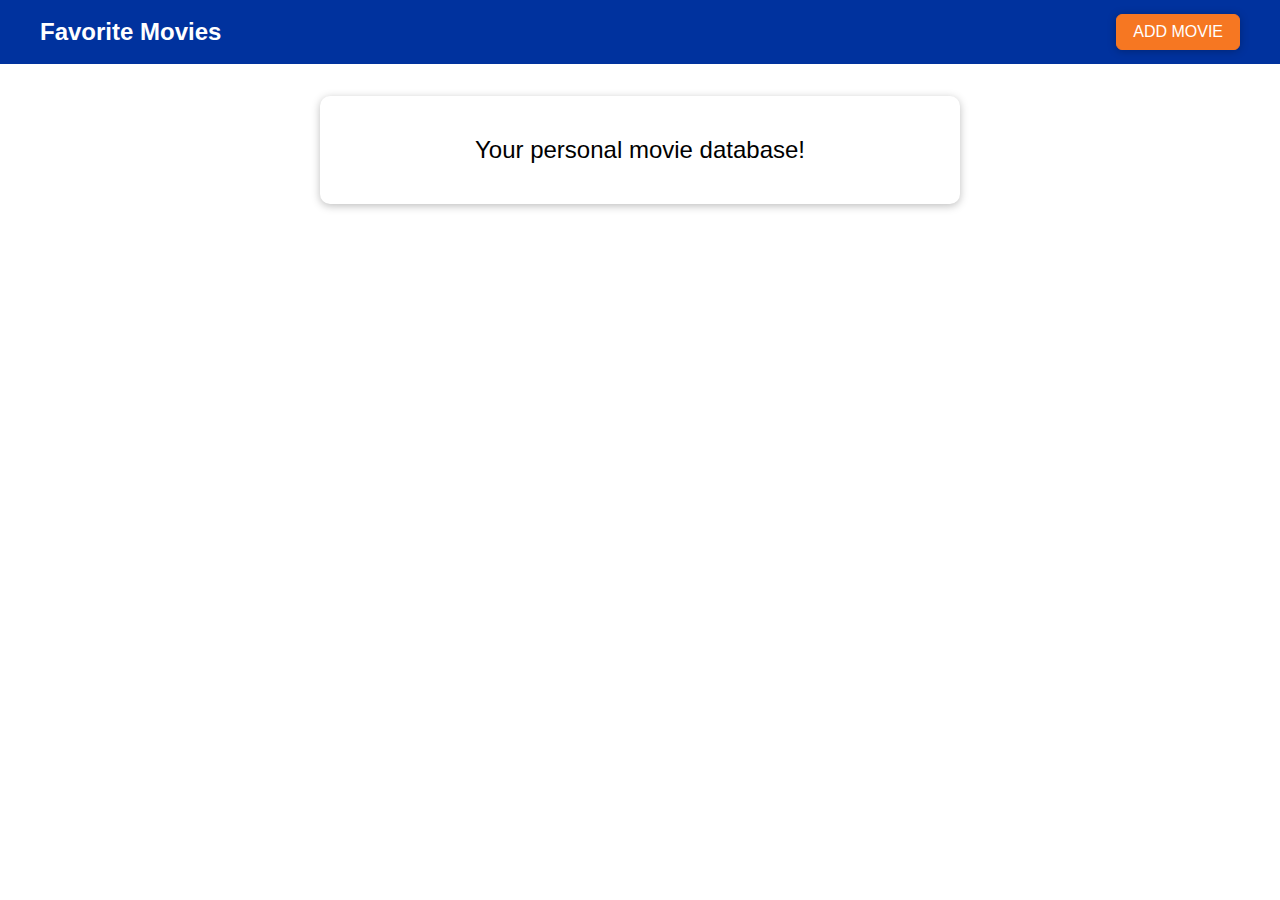
<file: DOM Project/index.html>
<!DOCTYPE html>
<html lang="en">
  <head>
    <meta charset="UTF-8" />
    <meta name="viewport" content="width=device-width, initial-scale=1.0" />
    <meta http-equiv="X-UA-Compatible" content="ie=edge" />
    <title>Favorite Movies</title>
    <link rel="stylesheet" href="assets/styles/app.css" />
    <script src="assets/scripts/app.js" defer></script>
  </head>
  <body>
    <div id="backdrop"></div>
    <div class="modal card" id="add-modal">
      <div class="modal__content">
        <label for="title">Movie Title</label>
        <input type="text" name="title" id="title" />
        <label for="image-url">Image URL</label>
        <input type="text" name="image-url" id="image-url" />
        <label for="rating">Your Rating</label>
        <input
          type="number"
          step="1"
          max="5"
          min="1"
          name="rating"
          id="rating"
        />
      </div>
      <div class="modal__actions">
        <button class="btn btn--passive">Cancel</button>
        <button class="btn btn--success">Add</button>
      </div>
    </div>
    <div class="modal card" id="delete-modal">
      <h2 class="modal__title">Are you sure?</h2>
      <p class="modal__content">
        Are you sure you want to delete this item? This action can't be made
        undone!
      </p>
      <div class="modal__actions">
        <button class="btn btn--passive">No (Cancel)</button>
        <button class="btn btn--danger">Yes</button>
      </div>
    </div>

    <header>
      <h1>Favorite Movies</h1>
      <button>ADD MOVIE</button>
    </header>

    <main>
      <section id="entry-text" class="card">
        <p>Your personal movie database!</p>
      </section>
      <ul id="movie-list"></ul>
    </main>
  </body>
</html>
</file>
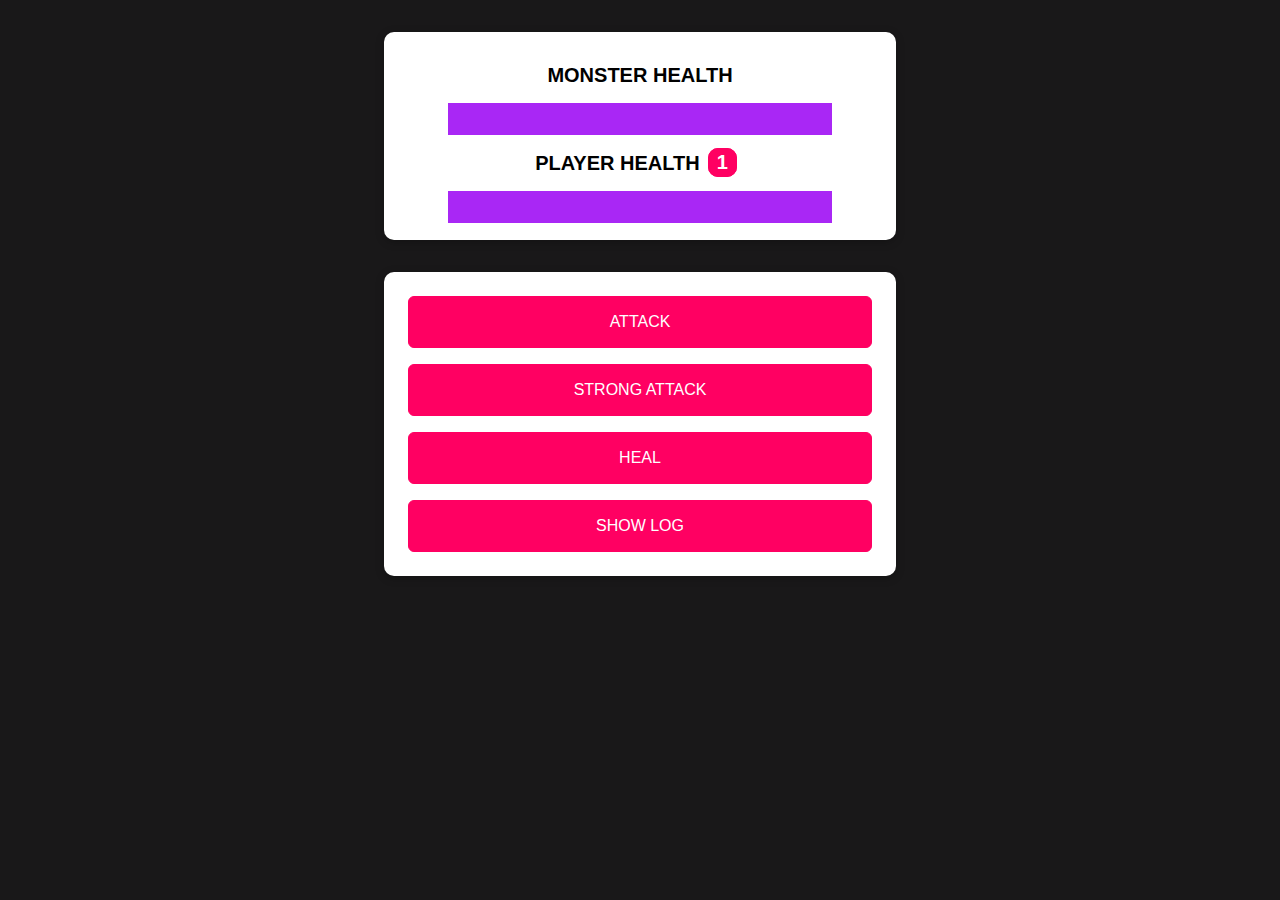
<file: monster killer/index.html>
<!DOCTYPE html>
<html lang="en">
  <head>
    <meta charset="UTF-8" />
    <meta name="viewport" content="width=device-width, initial-scale=1.0" />
    <meta http-equiv="X-UA-Compatible" content="ie=edge" />
    <title>Monster Killer</title>
    <link rel="stylesheet" href="assets/styles/app.css" />
    <script src="assets/scripts/vendor.js" defer></script>
    <script src="assets/scripts/app.js" defer></script>
  </head>
  <body>

    <section id="health-levels">
      <h2>MONSTER HEALTH</h2>
      <progress id="monster-health" max="100" value="100">100%</progress>
      <h2>PLAYER HEALTH<span id="bonus-life">1</span></h2>
      <progress id="player-health" max="100" value="100">100%</progress>
    </section>
    <section id="controls">
      <button id="attack-btn">ATTACK</button>
      <button id="strong-attack-btn">STRONG ATTACK</button>
      <button id="heal-btn">HEAL</button>
      <button id="log-btn">SHOW LOG</button>
    </section>
  </body>
</html>
</file>
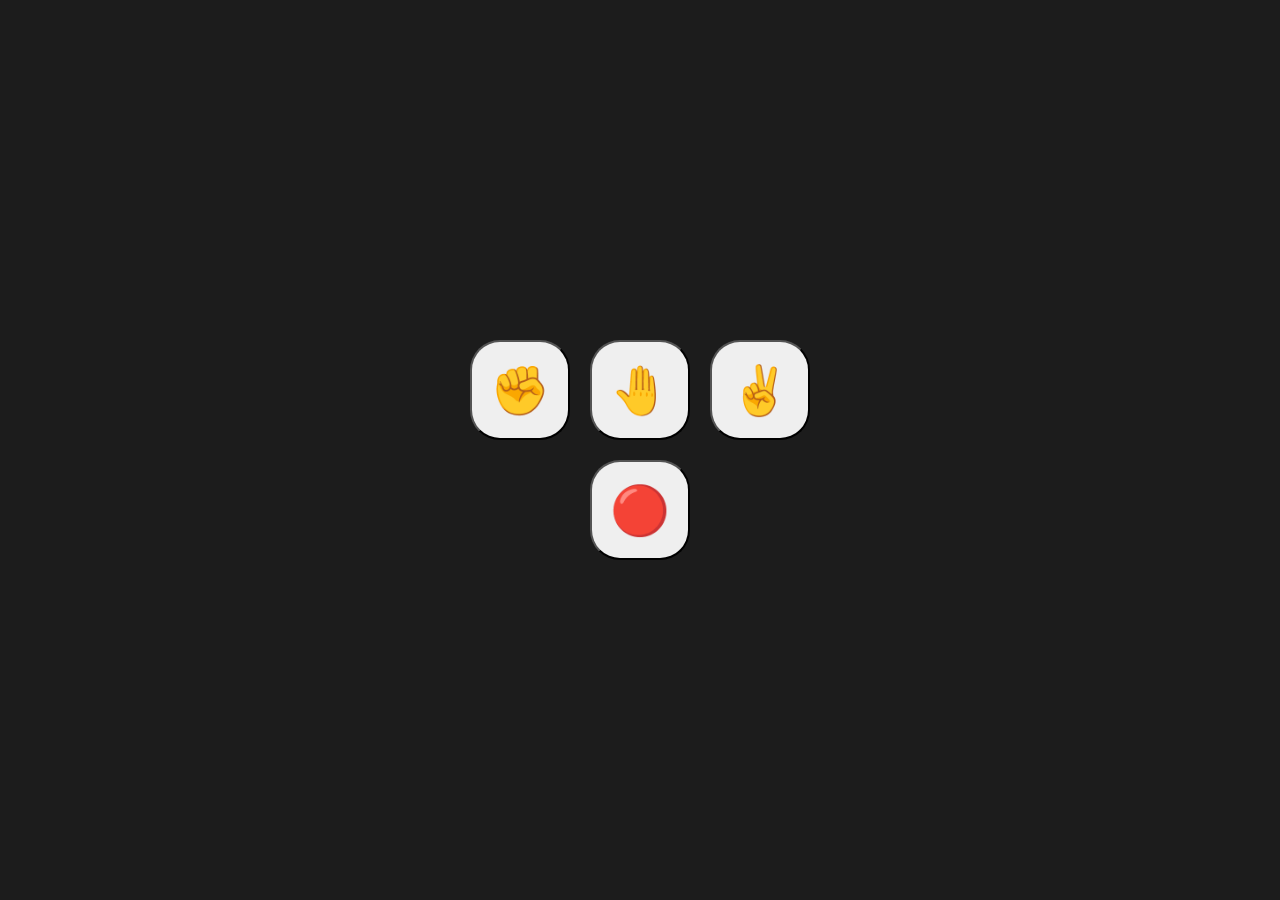
<file: RocKPaperSizer/index.html>
<!DOCTYPE html>
<html>

<head>
  <meta charset="utf-8">
  <meta name="viewport" content="width=device-width">
  <title>replit</title>
  <link href="style.css" rel="stylesheet" type="text/css" />
</head>

<body>
  <div class="wrapper">
  <div class="buttons">
    <button class="rpsButton" value="Rock">✊</button>
    <button class="rpsButton" value="Paper">🤚</button>
    <button class="rpsButton" value="Scissors">✌</button>
  </div>
  <div class="resultContainer">
  <div id="player-score"></div>
  <div id="hands"></div>
  <div id="result"></div>
  <button id='endGameButton'>🔴</button>
  </div>
  </div>
  
  <script src="script.js"></script>
</body>

</html>
</file>
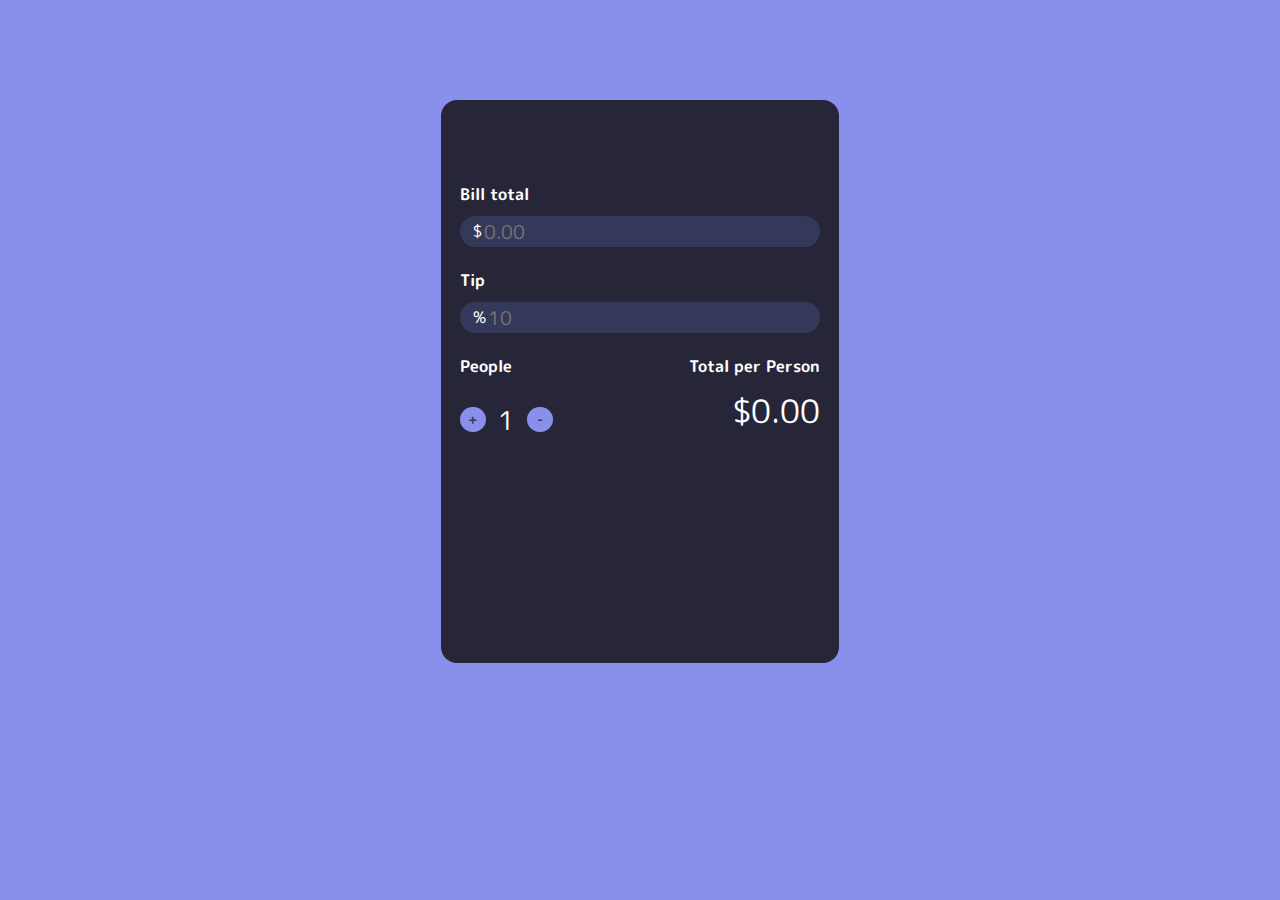
<file: tip Calculator/index.html>
<!DOCTYPE html>
<html lang="en">
  <head>
    <meta charset="UTF-8" />
    <link rel="preconnect" href="https://fonts.googleapis.com" />
    <link rel="preconnect" href="https://fonts.gstatic.com" crossorigin />
    <link
      href="https://fonts.googleapis.com/css2?family=M+PLUS+Rounded+1c:wght@500&display=swap"
      rel="stylesheet"
    />
    <meta http-equiv="X-UA-Compatible" content="IE=edge" />
    <meta name="viewport" content="width=device-width, initial-scale=1.0" />
    <link rel="stylesheet" href="style.css" type="text/css" />
    <title>Tip Calculator</title>
  </head>
  <body>
    <div class="wrapper">
      <div class="container" id="topContainer">
        <div class="title">Bill total</div>
        <div class="inputContainer">
          <span>$</span>
          <input
            onkeyup="calculateBill()"
            type="text"
            id="billTotalInput"
            placeholder="0.00"
          />
        </div>
      </div>
      <div class="container">
        <div class="title">Tip</div>
        <div class="inputContainer">
          <span>%</span>
          <input
            onkeyup="calculateBill()"
            type="text"
            id="tipInput"
            placeholder="10"
          />
        </div>
      </div>
      <div class="container" id="bottom">
        <div class="splitContainer">
          <div class="title">People</div>
          <div class="controls">
            <span class="buttonContainer">
              <button class="splitButton" onclick="increasePeople()">
                <span class="buttonText">+</span>
              </button>
            </span>
            <span class="splitAmount" id="numberOfPeople">1</span>
            <span class="buttonContainer">
              <button class="splitButton" onclick="decreasePeople()">
                <span class="buttonText">-</span>
              </button>
            </span>
          </div>
        </div>
        <div class="totalContainer">
          <div class="title">Total per Person</div>
          <div class="total" id="perPersonTotal">$0.00</div>
        </div>
      </div>
    </div>

    <script type="text/javascript" src="script.js"></script>
  </body>
</html>
</file>
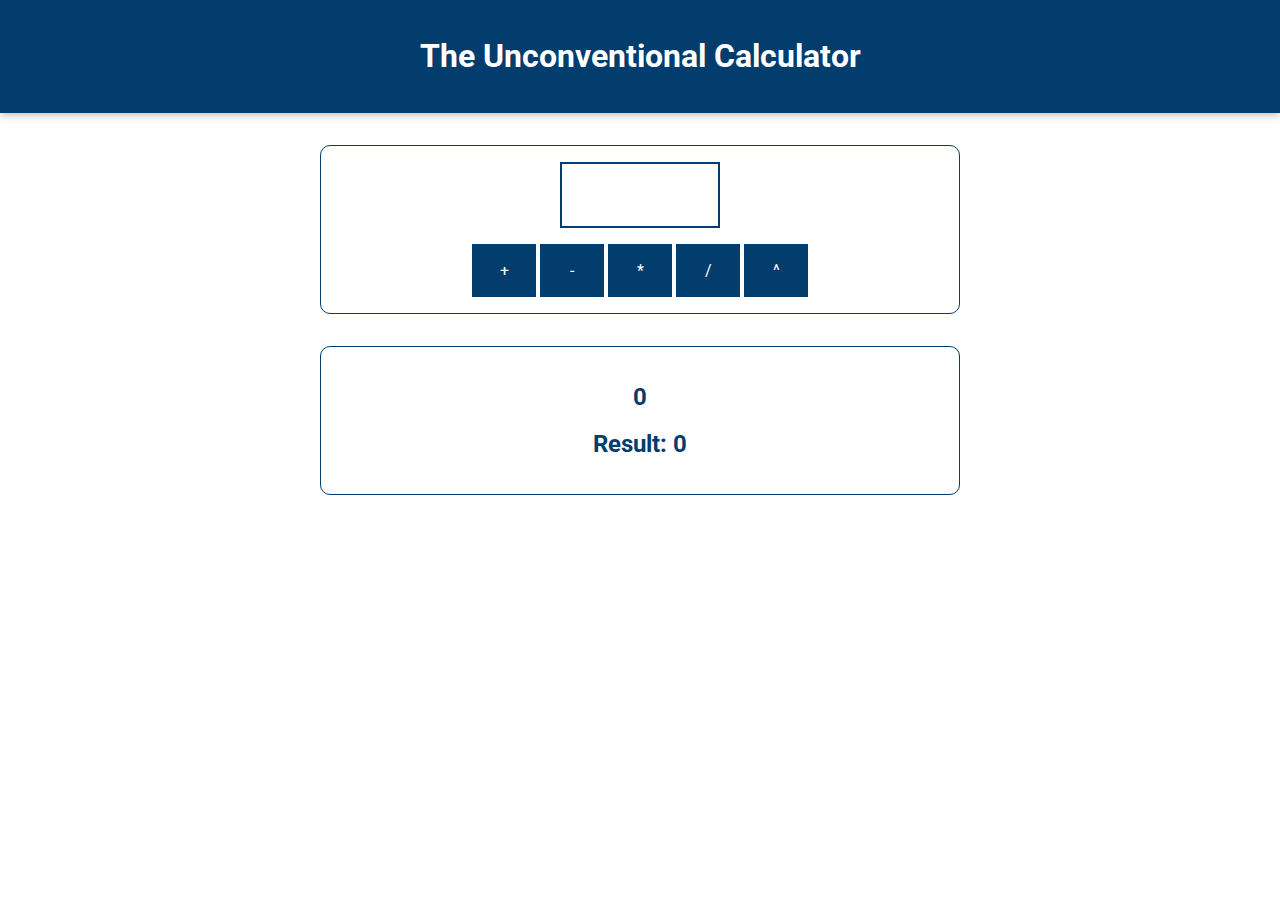
<file: unconventional calculator/index.html>
<!DOCTYPE html>
<html lang="en">
  <head>
    <meta charset="UTF-8" />
    <meta name="viewport" content="width=device-width, initial-scale=1.0" />
    <meta http-equiv="X-UA-Compatible" content="ie=edge" />
    <title>Basics</title>
    <link
      href="https://fonts.googleapis.com/css?family=Roboto:400,700&display=swap"
      rel="stylesheet"
    />
    <link rel="stylesheet" href="assets/styles/app.css" />
    <script src="assets/scripts/vendor.js" defer></script>
    <script src="assets/scripts/app.js" defer></script>
  </head>
  <body>
    <header>
      <h1>The Unconventional Calculator</h1>
    </header>

    <section id="calculator">
      <input type="number" id="input-number" />
      <div id="calc-actions">
        <button type="button" id="btn-add">+</button>
        <button type="button" id="btn-subtract">-</button>
        <button type="button" id="btn-multiply">*</button>
        <button type="button" id="btn-divide">/</button>
        <button type="button" id="btn-exponent">^</button>
      </div>
    </section>
    <section id="results">
      <h2 id="current-calculation">0</h2>
      <h2>Result: <span id="current-result">0</span></h2>
    </section>
  </body>
</html>
</file>
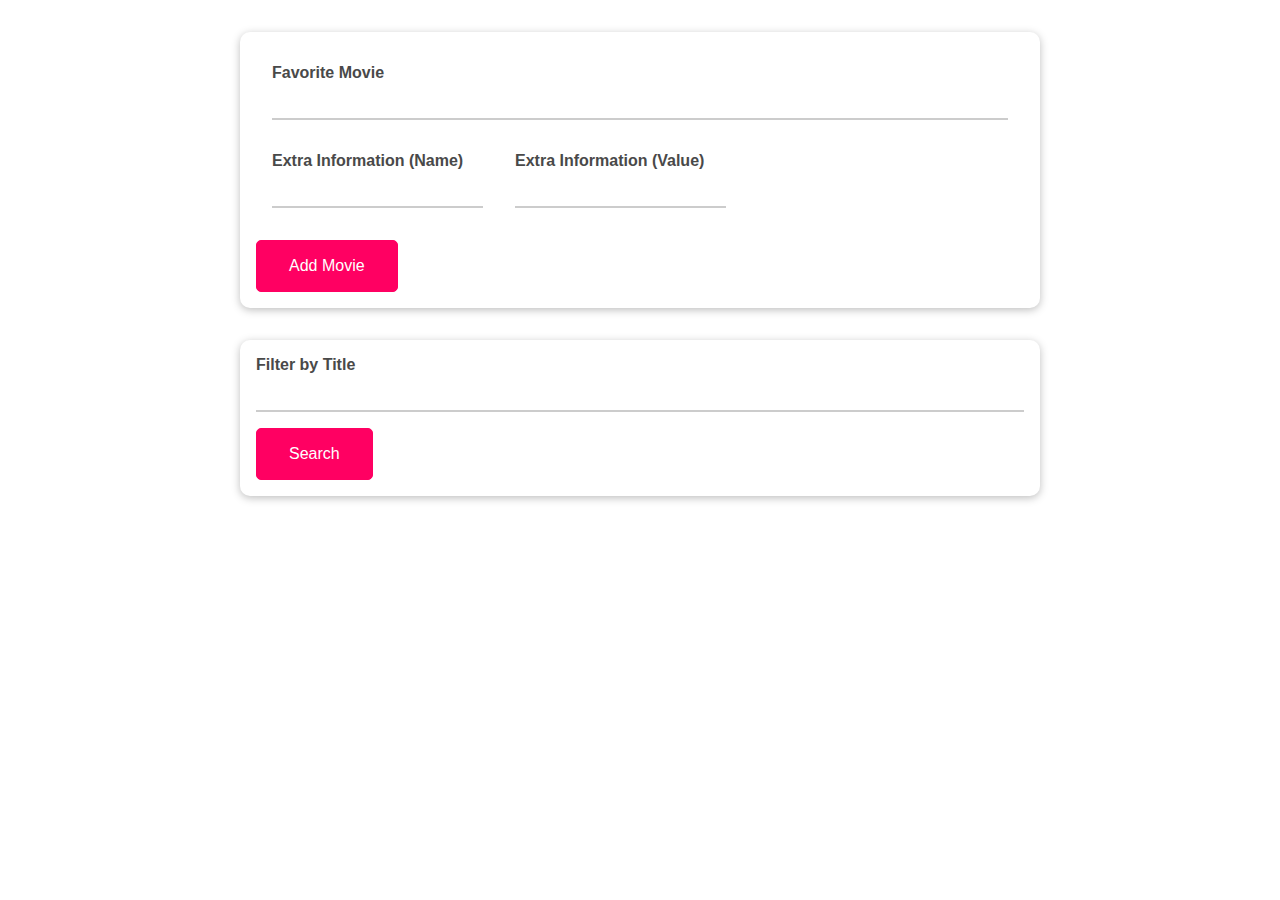
<file: Advance concepts of Objects in JavaScript/objects-15-getters-setters/index.html>
<!DOCTYPE html>
<html lang="en">
  <head>
    <meta charset="UTF-8" />
    <meta name="viewport" content="width=device-width, initial-scale=1.0" />
    <meta http-equiv="X-UA-Compatible" content="ie=edge" />
    <title>Working with Objects</title>
    <link rel="stylesheet" href="assets/styles/app.css" />
    <script src="assets/scripts/objects.js" defer></script>
  </head>
  <body>
    <section id="user-input" class="card">
      <div class="control">
        <label for="title">Favorite Movie</label>
        <input type="text" id="title" />
      </div>
      <div class="inline-controls">
        <div class="control">
          <label for="extra-name">Extra Information (Name)</label>
          <input type="text" id="extra-name" />
        </div>
        <div class="control">
          <label for="extra-value">Extra Information (Value)</label>
          <input type="text" id="extra-value" />
        </div>
      </div>
      <button id="add-movie-btn">Add Movie</button>
    </section>
    <section id="filter" class="card">
      <label for="filter-title">Filter by Title</label>
      <input type="text" id="filter-title" />
      <button id="search-btn">Search</button>
    </section>
    <ul id="movie-list" class="card"></ul>
  </body>
</html>
</file>
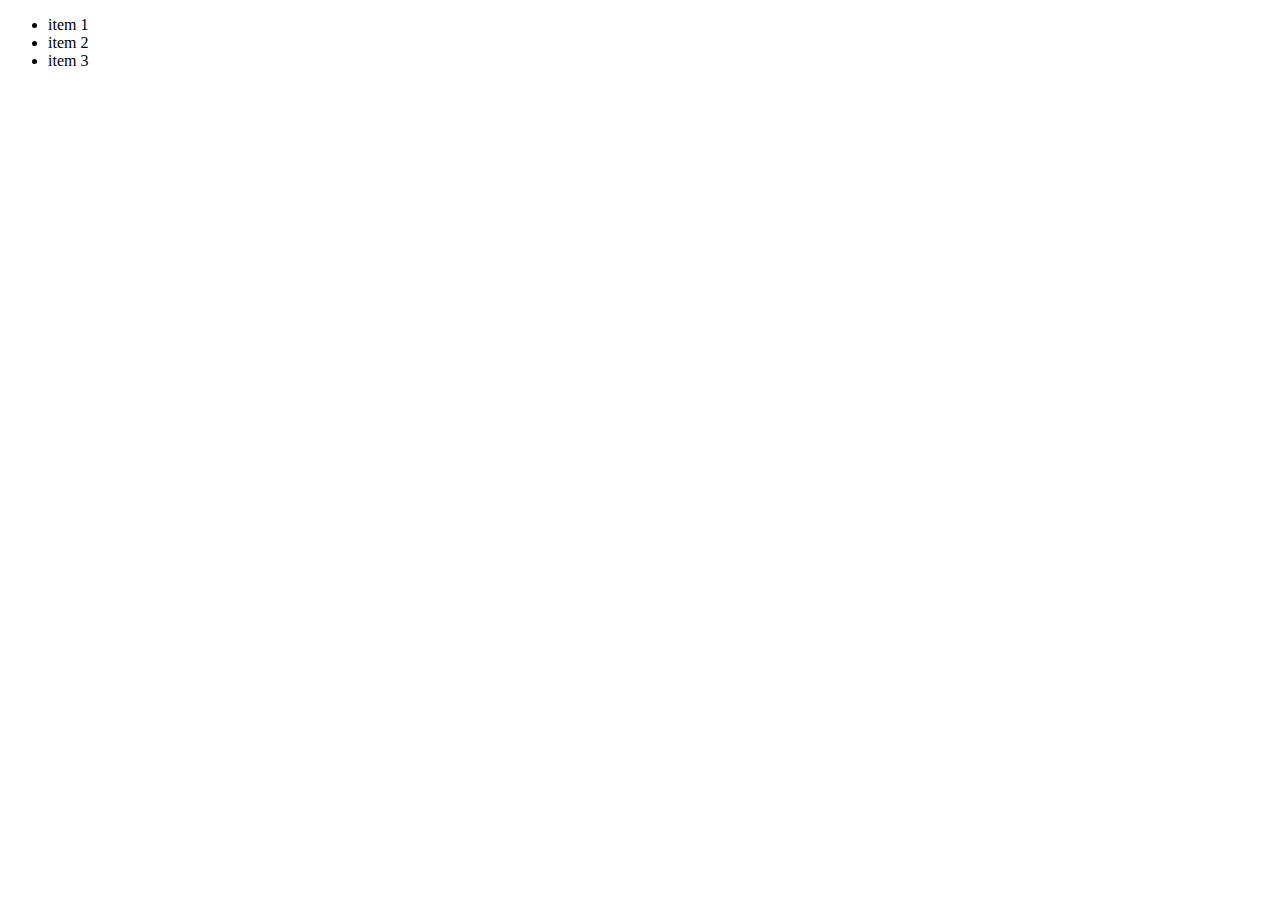
<file: JavaScript advance concepts in array/arrays-01-starting-code/index.html>
<!DOCTYPE html>
<html lang="en">
<head>
  <meta charset="UTF-8">
  <meta name="viewport" content="width=device-width, initial-scale=1.0">
  <meta http-equiv="X-UA-Compatible" content="ie=edge">
  <title>Arrays & Iterables</title>
  <script src="app.js" defer></script>
</head>
<body>
  <ul>
    <li>item 1</li>
    <li>item 2</li>
    <li>item 3</li>
  </ul>
</body>
</html>
</file>
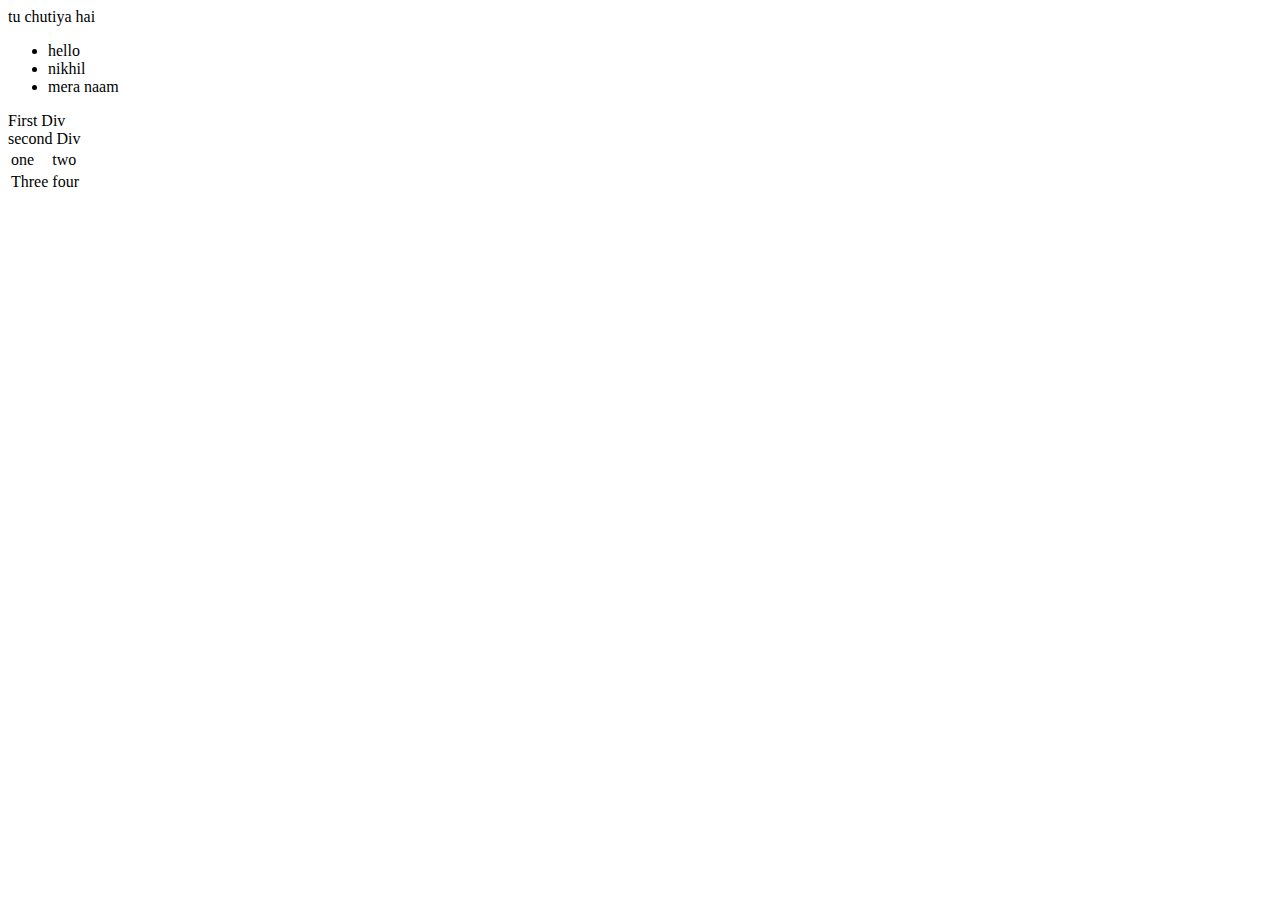
<file: dom.html>
<!DOCTYPE html>
<html lang="en">
<head>
    <meta charset="UTF-8">
    <meta http-equiv="X-UA-Compatible" content="IE=edge">
    <meta name="viewport" content="width=device-width, initial-scale=1.0">
    <title>Document</title>
</head>
<body id="body">
    <ul id="element" data = "valid">
        <li class = "list-item"> hello</li>
        
        <li class= "list-item" >nikhil</li>
        <li class= "list-item" >mera naam</li>
    </ul>
    <div>First Div</div>
    <div>second Div</div>
    <script>

    </script>
    <table>
        <tr>
            <td>one</td>
            <td>two</td>
        </tr>
        <tr>
            <td>Three</td>
            <td>four</td>
        </tr>
    </table>
    <script>
      console.log(document.documentElement)
      console.log(document.body)
       console.log(document.head)

    //   //children
    //   console.log(document.body.childNodes)
      console.log(document.body.children)
      console.log(document.firstChild)
      console.log(document.firstElementChild)

      console.log(document.lastElementChild )
      //printing childnode 
    //   for(node of document.body.childNodes ){
    //     console.log(node)''
    //   }

    //   const arr = Array.from(document.body.childNodes)
    //   console.log(arr)

    ///   sibblings ///
    //  const ana = (document.body.children[0])
    //  console.log(ana)

    //  const Ultag = document.body.children[0]
    
    //  const TagLi = Ultag.children[0]
    //  const TagLi1 = Ultag.children[1]
    //  const TagLi2 = Ultag.children[2]
    // //  console.log(TagLi)
    //  console.log(TagLi1.previousElementSibling.textContent)
    // //  console.log(TagLi1.nextElementSibling.textContent)
    // //  console.log(TagLi2)
    // //  console.log(Ultag.nextElementSibling)

    //table dom manipulation//

    // const tbtag = document.body.children[1]
    // console.log(tbtag.tBodies[0].rows[0].cells[1].style = "background-color:green;")
    // console.log(tbtag.tBodies[0].rows[0].cells[0].style = "background-color:red;")
    // console.log(tbtag.tBodies[0].rows[1].cells[1].style = "background-color:blue;")
    // console.log(tbtag.tBodies[0].rows[1].cells[0].style = "background-color:violet;")
    // console.log(tbtag.rows)

    // id dom //
    //ID search //
    // elemet.style.background = "red"
    // console.log()
    // const ulTag =document.getElementById("element")
    // ulTag.style.backgroundColor = "red"
   
   
   // class dom //

  // let listItem = document.getElementsByClassName("list-item")
   

//     console.log(listItem)
//     console.log(document.getElementsByTagName("table"))
// const listItemss = document.querySelectorAll('ul > li:nth-child(1)')
//    console.log(listItemss[0].textContent)
//console.log(element.id)
//console.log(element.getAttribute('data'))  
//console.log(element.setAttribute('order-placed', 'humsath'))
//console.log(element.getAttribute('order-placed'))  
//console.log(element.hasAttribute('data')) 
//console.log(element.removeAttribute('data'))   
//console.log(element.hasAttribute('data'))


//creating updating and removing element
const  newDiv = document.createElement('div')
const  newText = document.createTextNode('tu chutiya hai')
newDiv.appendChild(newText)

body.prepend(newDiv)


</script>
</body>
</html>
</file>
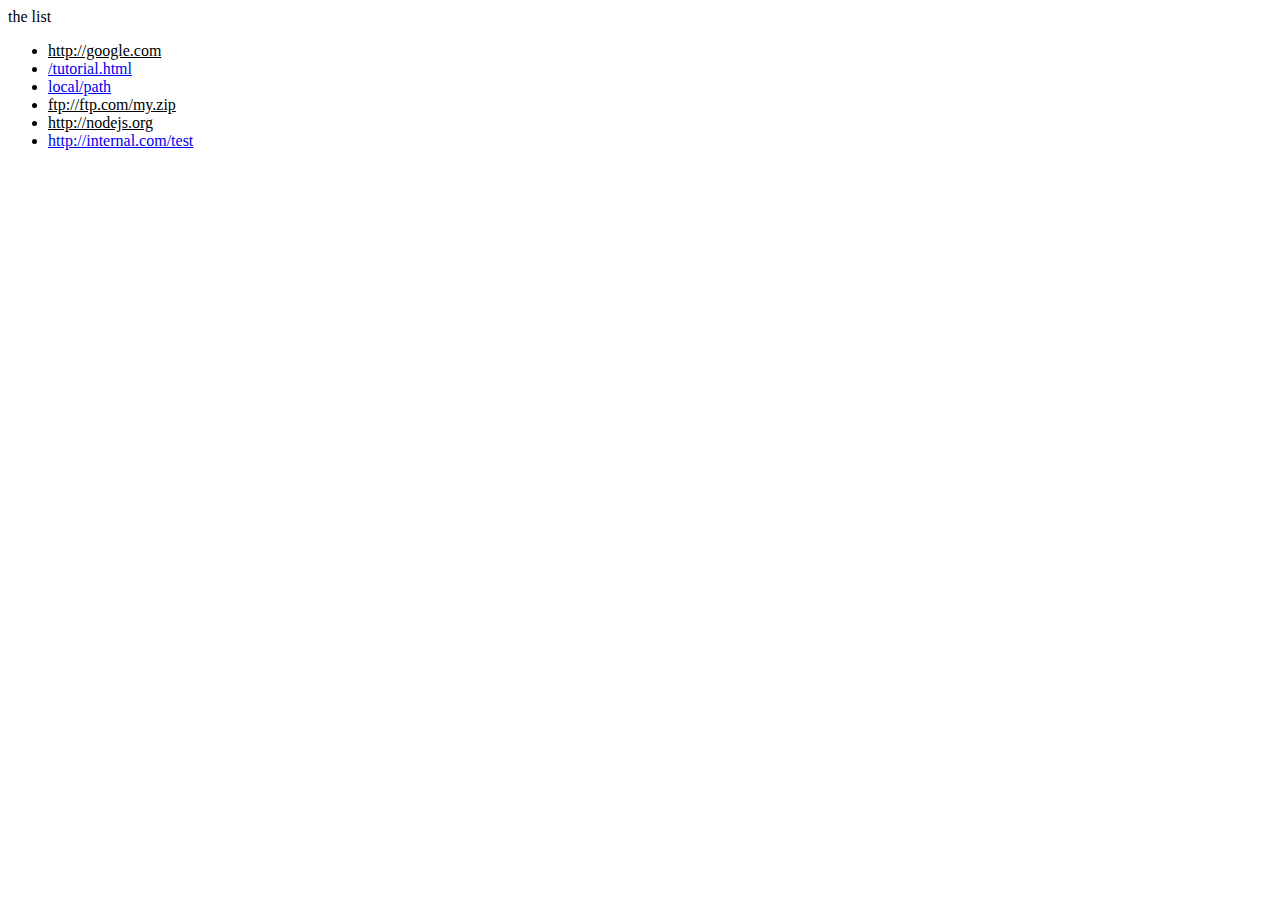
<file: task.html>
<!-- <!DOCTYPE HTML>
<html>

<head>
    <style>
        table {
            border-collapse: collapse;
        }

        td {
            border: 1px solid black;
            padding: 3px 5px;
        }
    </style>
</head>

<body>
    <table>
        <tr>
            <td>1:1</td>
            <td>2:1</td>
            <td>3:1</td>
            <td>4:1</td>
            <td>5:1</td>
        </tr>
        <tr>
            <td>1:2</td>
            <td>2:2</td>
            <td>3:2</td>
            <td>4:2</td>
            <td>5:2</td>
        </tr>
        <tr>
            <td>1:3</td>
            <td>2:3</td>
            <td>3:3</td>
            <td>4:3</td>
            <td>5:3</td>
        </tr>
        <tr>
            <td>1:4</td>
            <td>2:4</td>
            <td>3:4</td>
            <td>4:4</td>
            <td>5:4</td>
        </tr>
        <tr>
            <td>1:5</td>
            <td>2:5</td>
            <td>3:5</td>
            <td>4:5</td>
            <td>5:5</td>
        </tr>
    </table>
    
    <script>
        // Write the code to paint all the row in diffrent colors.
       const Tbtag = document.body.children[0]
       console.log(Tbtag)
        // const tbTag = document.body.tbodies[0]
        //row[0]
        console.log(Tbtag.tBodies[0].rows[0].cells[0].style = "background-color:green;")
        console.log(Tbtag.tBodies[0].rows[0].cells[1].style="background-color:red;")
        console.log(Tbtag.tBodies[0].rows[0].cells[2].style="background-color:blue;")
        console.log(Tbtag.tBodies[0].rows[0].cells[3].style="background-color:pink;")
        console.log(Tbtag.tBodies[0].rows[0].cells[4].style="background-color:DarkSalmon;")
       ///  row[1]  //
        console.log(Tbtag.tBodies[0].rows[1].cells[0].style="background-color:skyblue;")
        console.log(Tbtag.tBodies[0].rows[1].cells[1].style="background-color:violet;")
        console.log(Tbtag.tBodies[0].rows[1].cells[2].style="background-color:black;")
        console.log(Tbtag.tBodies[0].rows[1].cells[3].style="background-color:white;")
        console.log(Tbtag.tBodies[0].rows[1].cells[4].style="background-color:PaleVioletRed;")
        /// row[2]
        console.log(Tbtag.tBodies[0].rows[2].cells[0].style="background-color:#BDB76B;")
        console.log(Tbtag.tBodies[0].rows[2].cells[1].style="background-color:#DDA0DD;")
        console.log(Tbtag.tBodies[0].rows[2].cells[2].style="background-color:crimson;")
        console.log(Tbtag.tBodies[0].rows[2].cells[3].style="background-color:Fuchsia;")
        console.log(Tbtag.tBodies[0].rows[2].cells[4].style="background-color:Gold;")
        // row[3]
        console.log(Tbtag.tBodies[0].rows[3].cells[0].style="background-color:#ADFF2F;")
        console.log(Tbtag.tBodies[0].rows[3].cells[1].style="background-color:#00FA9A;")
        console.log(Tbtag.tBodies[0].rows[3].cells[2].style="background-color:#228B22;")
        console.log(Tbtag.tBodies[0].rows[3].cells[3].style="background-color:#808000;")
        console.log(Tbtag.tBodies[0].rows[3].cells[4].style="background-color:#008080;")
        /// row 4 //
        console.log(Tbtag.tBodies[0].rows[4].cells[0].style="background-color:	#00FFFF;")
        console.log(Tbtag.tBodies[0].rows[4].cells[1].style="background-color:	#4682B4;")
        console.log(Tbtag.tBodies[0].rows[4].cells[2].style="background-color:#800000;")
        console.log(Tbtag.tBodies[0].rows[4].cells[3].style="background-color:	#2F4F4F")
        console.log(Tbtag.tBodies[0].rows[4].cells[4].style="background-color:#BC8F8F;")

        
    </script>
</body>

</html> -->


<!DOCTYPE html>
<html lang="en">

<body>
    <a name="list">the list</a>
    <ul>
        <li><a href="http://google.com">http://google.com</a></li>
        <li><a href="/tutorial">/tutorial.html</a></li>
        <li><a href="local/path">local/path</a></li>
        <li><a href="ftp://ftp.com/my.zip">ftp://ftp.com/my.zip</a></li>
        <li><a href="http://nodejs.org">http://nodejs.org</a></li>
        <li><a href="http://internal.com/test">http://internal.com/test</a></li>
    </ul>
    <!-- 
        Change all external links color to green
        Execption :- 
                    1. Its href must have :// in it
                    2. It should not start with http://internal.com 
     -->
     <script>
        let select = 'a[href*="://"]:not([href^="http://internal.com"])';
        let links = document.querySelectorAll(select);
        links.forEach(link => link.style.color = 'black');
     </script>
</body>

</html>
</file>
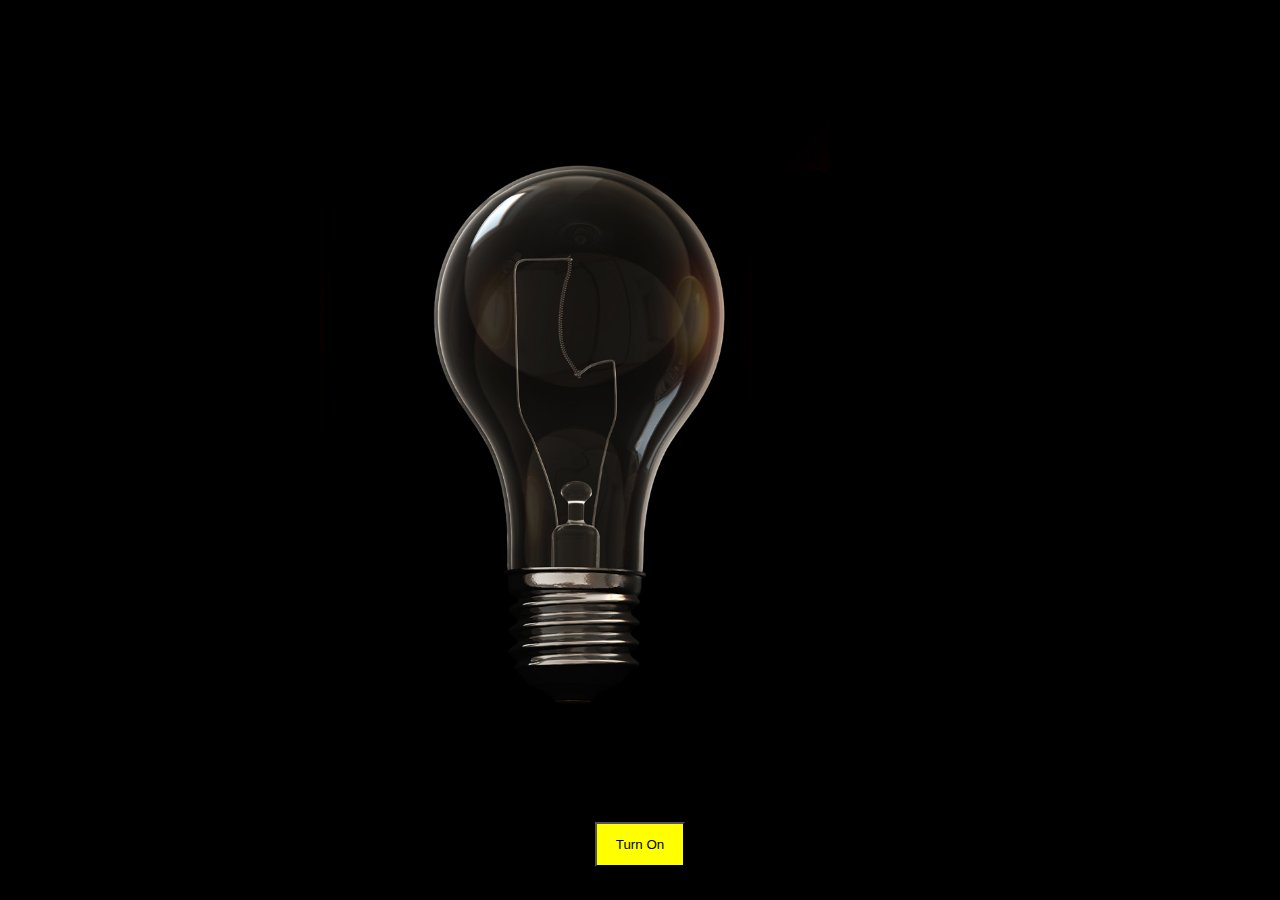
<file: light/light.html>
<!DOCTYPE html>
<html lang="en">
<head>
    <meta charset="UTF-8">
    <meta http-equiv="X-UA-Compatible" content="IE=edge">
    
    <meta name="viewport" content="width=device-width, initial-scale=1.0">
    <link rel="stylesheet" href="style.css">
    <title>Switch Project</title>
</head>
<body>
    <img id="bulb" src="light_bulb_off.png" alt=""  class="center">
    <button id="toggleBtn" class="butt">Turn On</button>

    <script>
        let btn = document.getElementById('toggleBtn')
        let bulb = document.getElementById('bulb')
        btn.addEventListener('click',toggleBulb)

        function toggleBulb(e)
        {
            if(btn.textContent.includes('on')){
          
          bulb.src = "light_bulb_on.png"
          btn.textContent="Turn off"
            }
            else {
                bulb.src = "light_bulb_off.png"
                btn.textContent="Turn on"
            }
        }
        
    </script>
</body>
</html>
</file>
<file: DOM Project/assets/styles/app.css>
* {
  box-sizing: border-box;
}

html {
  font-family: sans-serif;
}

body {
  margin: 0;
}

button:focus {
  outline: none;
}

header {
  width: 100%;
  height: 4rem;
  display: flex;
  justify-content: space-between;
  align-items: center;
  padding: 0 2.5rem;
  background: #00329e;
}

header h1 {
  margin: 0;
  color: white;
  font-size: 1.5rem;
}

header button {
  font: inherit;
  padding: 0.5rem 1rem;
  background: #f67722;
  border: 1px solid #f67722;
  color: white;
  border-radius: 6px;
  box-shadow: 0 1px 8px rgba(0, 0, 0, 0.26);
  cursor: pointer;
}

header button:hover,
header button:active {
  background: #f3cc4b;
  border-color: #f3cc4b;
  color: #995200;
}

label {
  font-weight: bold;
  margin: 0.5rem 0;
  color: #464646;
}

input {
  font: inherit;
  border: 1px solid #ccc;
  padding: 0.4rem 0.2rem;
  color: #383838;
}

input:focus {
  outline: none;
  background: #fff1c4;
}

.btn {
  font: inherit;
  padding: 0.5rem 1.5rem;
  border: 1px solid #00329e;
  background: #00329e;
  color: white;
  border-radius: 6px;
  box-shadow: 0 1px 8px rgba(0, 0, 0, 0.26);
  cursor: pointer;
  margin: 0 0.5rem;
}

.btn:hover,
.btn:active {
  background: #f67722;
  border-color: #f67722;
}

.btn--passive {
  color: #00329e;
  background: transparent;
  border: none;
  box-shadow: none;
}

.btn--passive:hover,
.btn--passive:active {
  background: #aec6f8;
}

.btn--danger {
  background: #d30808;
  color: white;
  border-color: #d30808;
}

.btn--danger:hover,
.btn--danger:active {
  background: #ff3217;
  border-color: #ff3217;
}

.card {
  background: white;
  border-radius: 10px;
  box-shadow: 0 2px 8px rgba(0, 0, 0, 0.26);
}

.modal {
  position: fixed;
  z-index: 100;
  width: 80%;
  top: 30vh;
  left: 10%;
  display: none;
}

.modal.visible {
  display: block;
  animation: fade-slide-in 0.3s ease-out forwards;
}

.modal .modal__title {
  margin: 0;
  padding: 1rem;
  border-bottom: 1px solid #00329e;
  background: #00329e;
  color: white;
  border-radius: 10px 10px 0 0;
}

.modal .modal__content {
  padding: 1rem;
}

.modal .modal__actions {
  padding: 1rem;
  display: flex;
  justify-content: flex-end;
}

.movie-element {
  margin: 1rem 0;
  box-shadow: 0 2px 8px rgba(0, 0, 0, 0.26);
  border-radius: 10px;
  display: flex;
}

.movie-element h2,
.movie-element p {
  font-size: 1.25rem;
  margin: 0;
}

.movie-element h2 {
  color: #383838;
  margin-bottom: 1rem;
}

.movie-element p {
  color: white;
  display: inline;
  background: #f67722;
  padding: 0.25rem 1rem;
  border-radius: 15px;
}

.movie-element__image {
  flex: 1;
  border-radius: 10px 0 0 10px;
  overflow: hidden;
}

.movie-element__image img {
  height: 100%;
  width: 100%;
  object-fit: cover;
}

.movie-element__info {
  flex: 2;
  padding: 1rem;
}

#entry-text {
  width: 40rem;
  margin: 2rem auto;
  max-width: 80%;
  padding: 1rem;
}

#entry-text p {
  font-size: 1.5rem;
  text-align: center;
}

#movie-list {
  list-style: none;
  width: 40rem;
  max-width: 90%;
  margin: 1rem auto;
  padding: 0;
}

#backdrop {
  position: fixed;
  width: 100%;
  height: 100vh;
  top: 0;
  left: 0;
  background: rgba(0, 0, 0, 0.75);
  z-index: 10;
  pointer-events: none;
  display: none;
}

#backdrop.visible {
  display: block;
  pointer-events: all;
}

#add-modal .modal__content {
  display: flex;
  flex-direction: column;
}

@media (min-width: 768px) {
  .modal {
    width: 40rem;
    left: calc(50% - 20rem);
  }
}

@keyframes fade-slide-in {
  from {
    transform: translateY(-5rem);
  }
  to {
    transform: translateY(0);
  }
}
</file>
<file: monster killer/assets/styles/app.css>
html {
  font-family: sans-serif;
}

body {
  background: #191819;
}

h2 {
  font-size: 1.25rem;
  margin: 1rem 0.5rem;
}

progress {
  -webkit-appearance: none;
  -moz-appearance: none;
  appearance: none;
  width: 80%;
  height: 2rem;
  color: #ff0062;
  border: 1px solid #a927f5;
}

progress[value]::-webkit-progress-bar,
progress[value] {
  background-color: #eee;
  box-shadow: 0 2px 5px rgba(0, 0, 0, 0.25) inset;
}

progress[value]::-webkit-progress-value {
  background-color: #a927f5;
  transition: all 0.2s ease-out;
}

progress[value]::-moz-progress-bar {
  background-color: #a927f5;
  transition: all 0.2s ease-out;
}

button {
  font: inherit;
  background: #ff0062;
  border: 1px solid #ff0062;
  color: white;
  padding: 1rem 2rem;
  border-radius: 6px;
  cursor: pointer;
  margin: 0.5rem;
}

button:focus {
  outline: none;
}

button:hover,
button:active {
  background: #a927f5;
  border-color: #a927f5;
}

#health-levels,
#controls {
  margin: 2rem auto;
  width: 30rem;
  text-align: center;
  border-radius: 10px;
  padding: 1rem;
  box-shadow: 0 2px 8px rgba(0, 0, 0, 0.25);
  background: white;
}

#controls {
  display: flex;
  flex-direction: column;
}

#bonus-life {
  font-weight: bold;
  color: white;
  background: #ff0062;
  border: 1px solid #ff0062;
  padding: 0.15rem 0.5rem;
  border-radius: 10px;
  text-align: center;
  margin: 0 0.5rem;
}
</file>
<file: RocKPaperSizer/style.css>
html, body {
    height: 100%;
    width: 100%;
    padding: 0;
    margin:0;
  }
  
  .wrapper {
    background: #1c1c1c;
    color: white;
    display: flex;
    align-items: center;
    justify-content: center;
    width: 100%;
    height: 100%;
    flex-direction: column;
  }
  
  .buttons {
    display: flex;
    gap: 20px;
  }
  
  button {
    height: 100px;
    width: 100px;
    font-size: 48px;
    border-radius: 30px;
    cursor: pointer;
    
  }
  
  .resultContainer {
    font-size: 2rem;
    text-align: center;
    margin-top: 20px;
  }
</file>
<file: tip Calculator/style.css>
* {
    font-family: 'M PLUS Rounded 1c', Avenir Next, Helvetica, sans-serif;
    color: white;
  }
  
  body {
    background: #8990ec;
  }
  
  .wrapper {
    height: 525px;
    width: 360px;
    color: white;
    background: #272639;
    border-radius: 1rem;
    padding: 1.2rem;
    margin: 100px auto;
  }
  
  #topContainer {
    margin-top: 4rem;
  }
  
  .container {
    margin-top: 1.4rem;
  }
  
  .title {
    font-weight: bold;
    margin-bottom: 0.6rem;
  }
  
  .inputContainer {
    background: #353959;
    border-radius: 1.4rem;
    padding: 0 0.8rem;
    display: flex;
    align-items: center;
  }
  
  #billTotalInput,
  #tipInput {
    font-size: 1.2rem;
    background: none;
    border: none;
    outline: none;
    padding: none;
  }
  
  .buttonContainer {
    background: #8990ec;
    display: grid;
    place-items: center;
    width: 1.6rem;
    height: 1.6rem;
    border-radius: 50%;
  }
  
  .splitButton {
    background: none;
    border: none;
  }
  
  .controls {
    display: flex;
    align-items: center;
  }
  
  .splitButton {
    font-size: 0.8rem;
    font-weight: bold;
    display: grid;
    place-items: center;
  }
  
  .buttonText {
    color: #353959 !important;
  }
  
  .splitAmount {
    font-size: 1.6rem;
    margin: 0.8rem;
  }
  
  #bottom {
    display: flex;
    justify-content: space-between;
  }
  
  .totalContainer {
    display: flex;
    flex-direction: column;
    align-items: end;
  }
  
  .total {
    font-size: 2rem;
  }
</file>
<file: unconventional calculator/assets/styles/app.css>
* {
  box-sizing: border-box;
}

html {
  font-family: 'Roboto', open-sans;
}

body {
  margin: 0;
}

header {
  background: #023d6d;
  color: white;
  padding: 1rem;
  text-align: center;
  box-shadow: 0 2px 8px rgba(0, 0, 0, 0.26);
  width: 100%;
}

#results,
#calculator {
  margin: 2rem auto;
  width: 40rem;
  max-width: 90%;
  border: 1px solid #023d6d;
  border-radius: 10px;
  padding: 1rem;
  color: #023d6d;
}

#results {
  text-align: center;
}

#calculator input {
  font: inherit;
  font-size: 3rem;
  border: 2px solid #023d6d;
  width: 10rem;
  padding: 0.15rem;
  margin: auto;
  display: block;
  color: #023d6d;
  text-align: center;
}

#calculator input:focus {
  outline: none;
}

#calculator button {
  font: inherit;
  background: #023d6d;
  color: white;
  border: 1px solid #023d6d;
  padding: 1rem;
  cursor: pointer;
}

#calculator button:focus {
  outline: none;
}

#calculator button:hover,
#calculator button:active {
  background: #084f88;
  border-color: #084f88;
}

#calc-actions button {
  width: 4rem;
}

#calc-actions {
  margin-top: 1rem;
  text-align: center;
}
</file>
<file: Advance concepts of Objects in JavaScript/objects-15-getters-setters/assets/styles/app.css>
* {
  box-sizing: border-box;
}

html {
  font-family: sans-serif;
}

body {
  margin: 0;
}

label {
  font-weight: bold;
  display: block;
  color: #494949;
}

input {
  font: inherit;
  border: none;
  border-bottom: 2px solid #ccc;
  color: #494949;
  width: 100%;
  display: block;
  margin: 1rem 0;
}

input:focus {
  outline: none;
  border-color: #ff0062;
}

button {
  font: inherit;
  border: 1px solid #ff0062;
  color: white;
  padding: 1rem 2rem;
  border-radius: 5px;
  background: #ff0062;
  cursor: pointer;
}

button:focus {
  outline: none;
}

button:hover,
button:active {
  background: #ff3482;
  border-color: #ff3482;
}

.card {
  padding: 1rem;
  border-radius: 10px;
  box-shadow: 0 2px 8px rgba(0, 0, 0, 0.26);
}

.inline-controls {
  display: flex;
}

.control {
  margin: 1rem;
}

#user-input,
#movie-list,
#filter {
  width: 50rem;
  max-width: 90%;
  margin: 2rem auto;
}

#movie-list {
  display: none;
  list-style: none;
  padding: 1rem;
}

#movie-list.visible {
  display: block;
}

#movie-list li {
  margin: 1rem;
  color: #ff0062;
  font-weight: bold;
  font-size: 1.5rem;
}
</file>
<file: light/style.css>
body{
    background-color: black;
    display: block;
    margin-left: auto;
    margin-right: auto;
    width: 50%;

}
.center{
    height: 90vh;
}
.butt{
    display: block;
    height: 5vh;
    width: 10vh;
    margin-left: auto;
    margin-right: auto;
    background-color:yellow;
    
}
</file>
